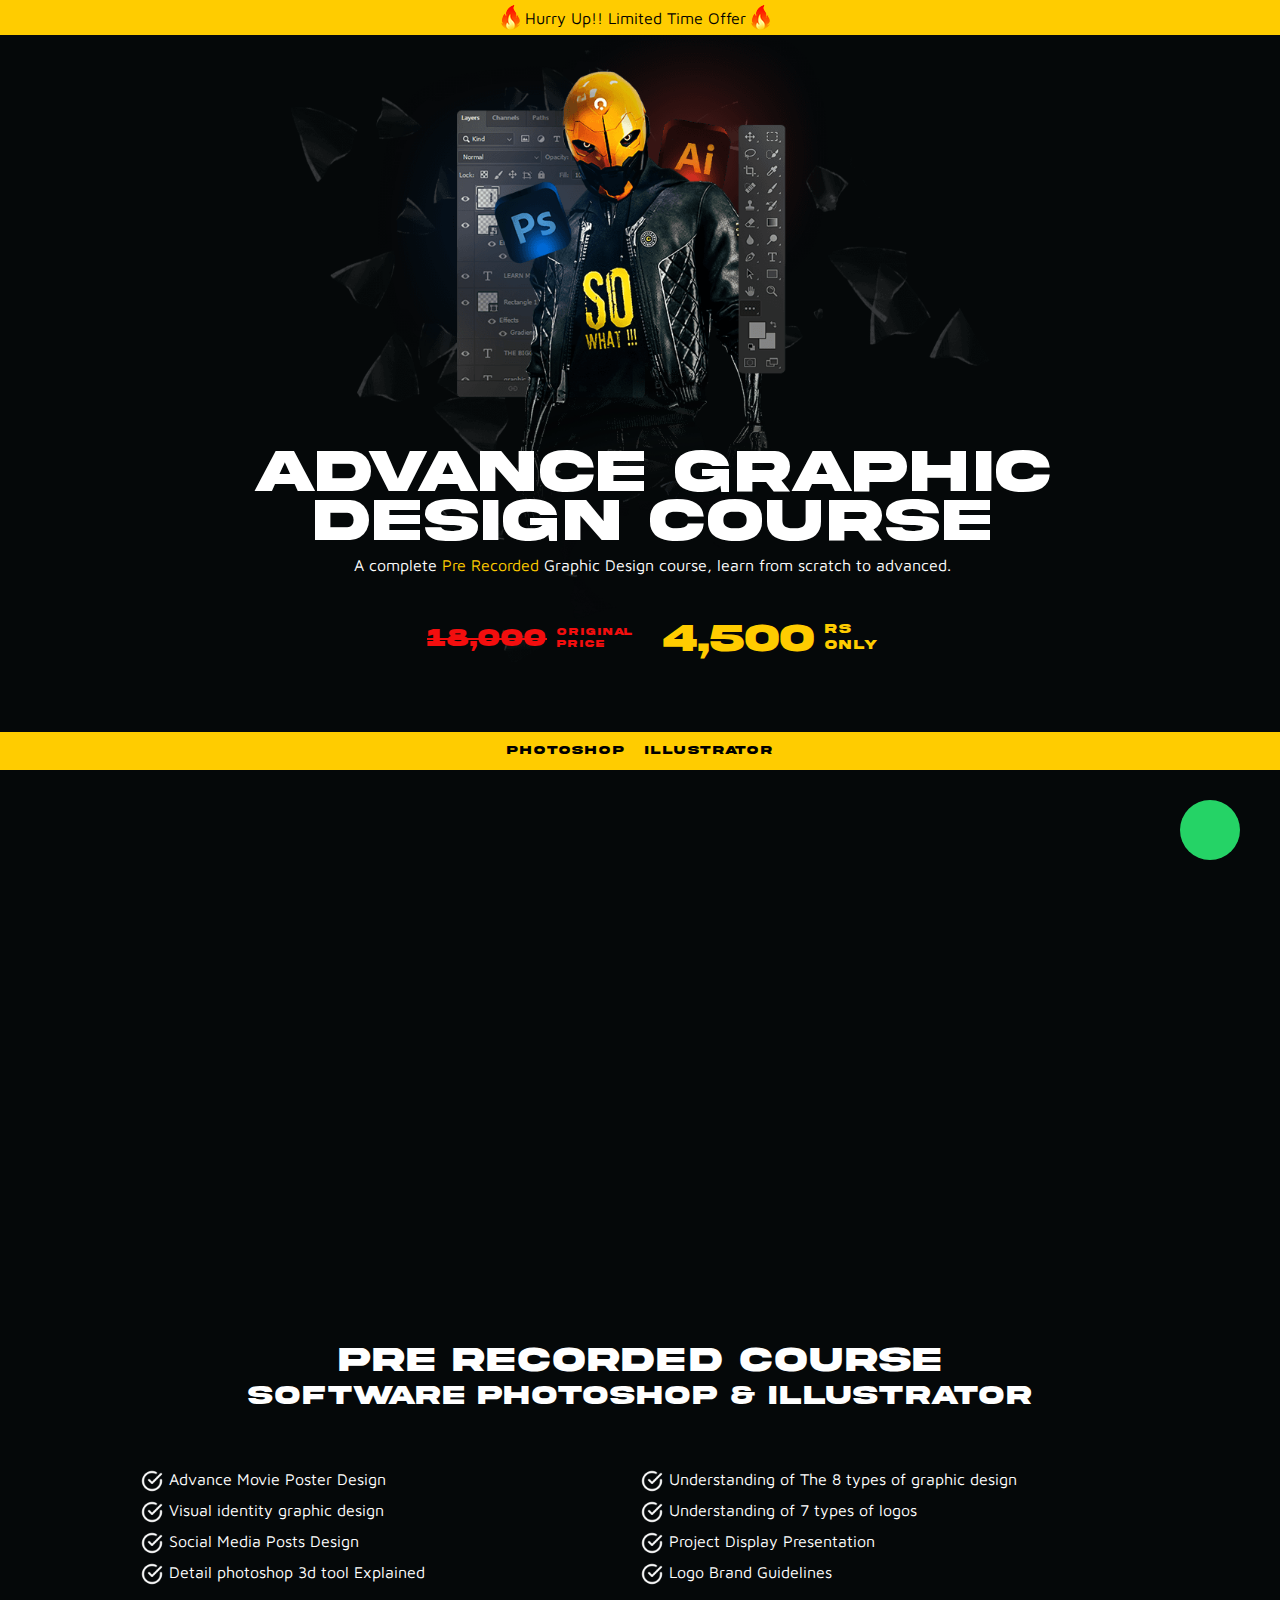
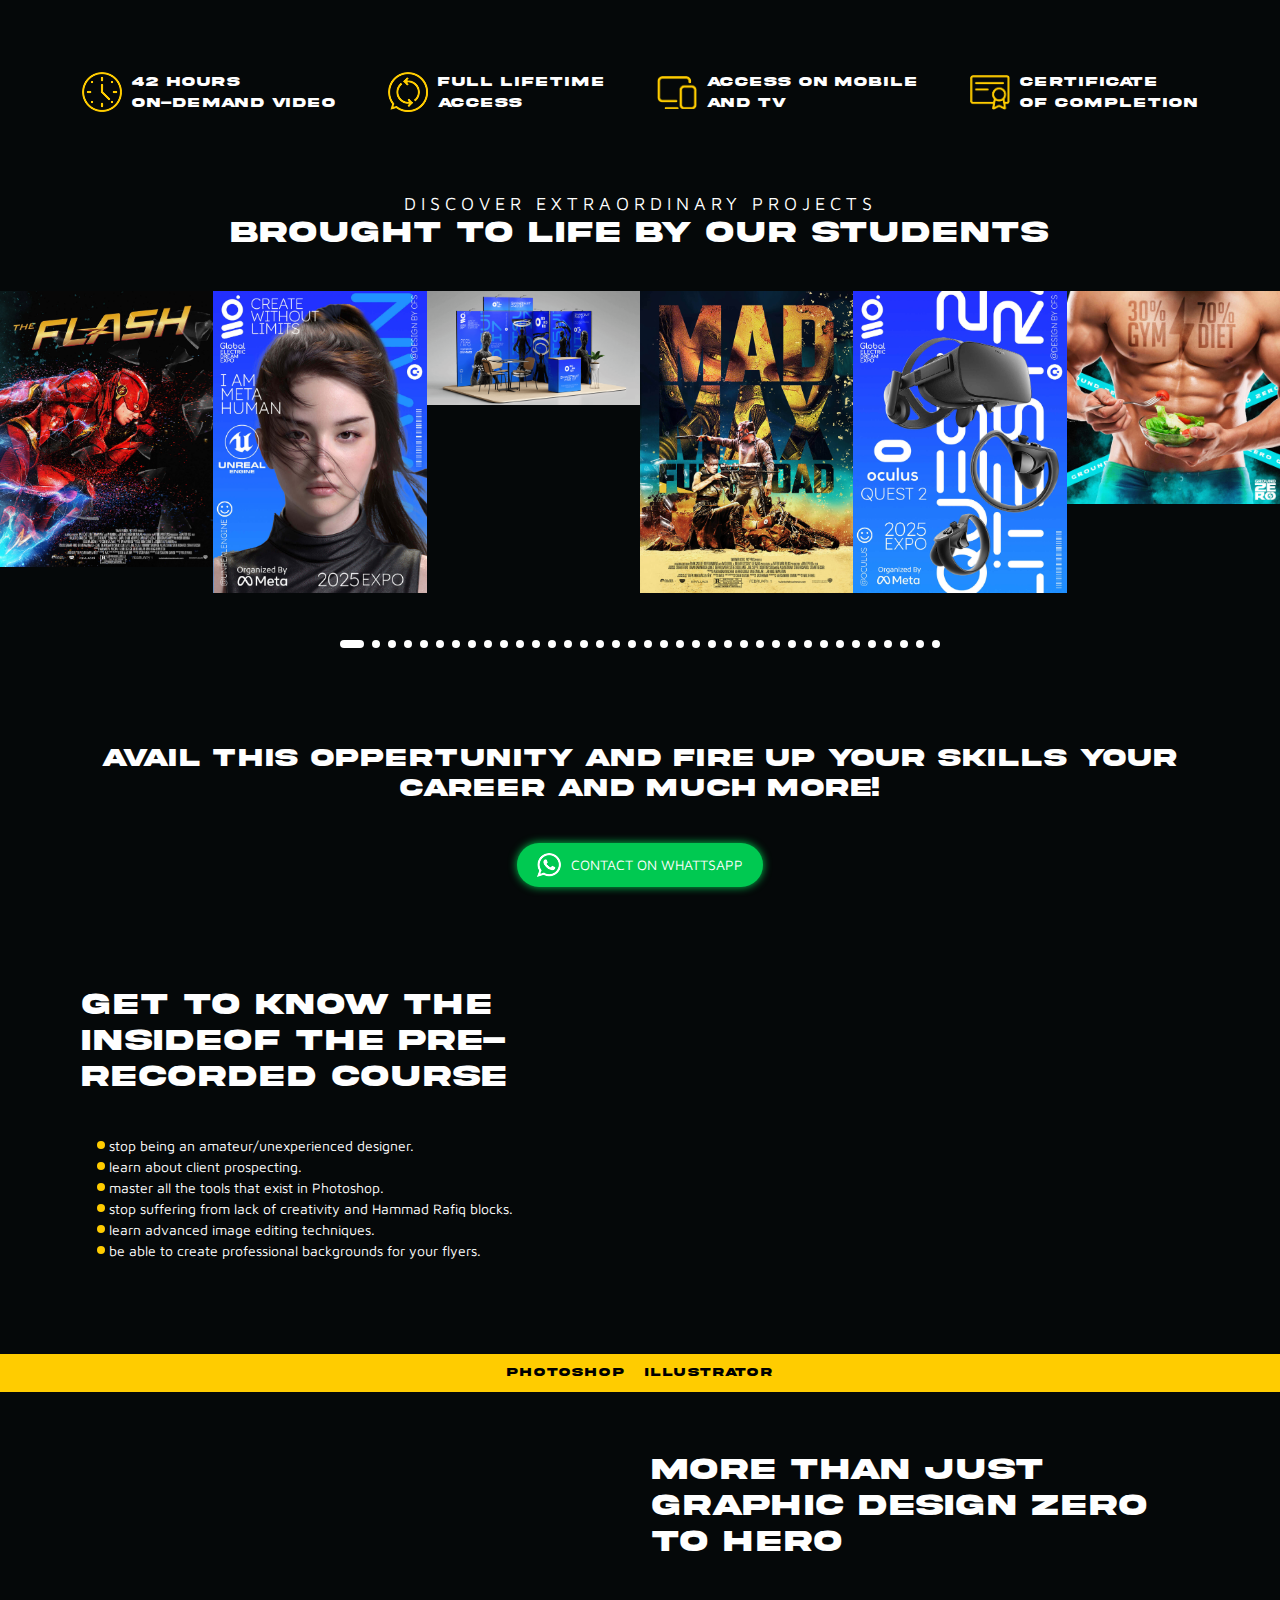
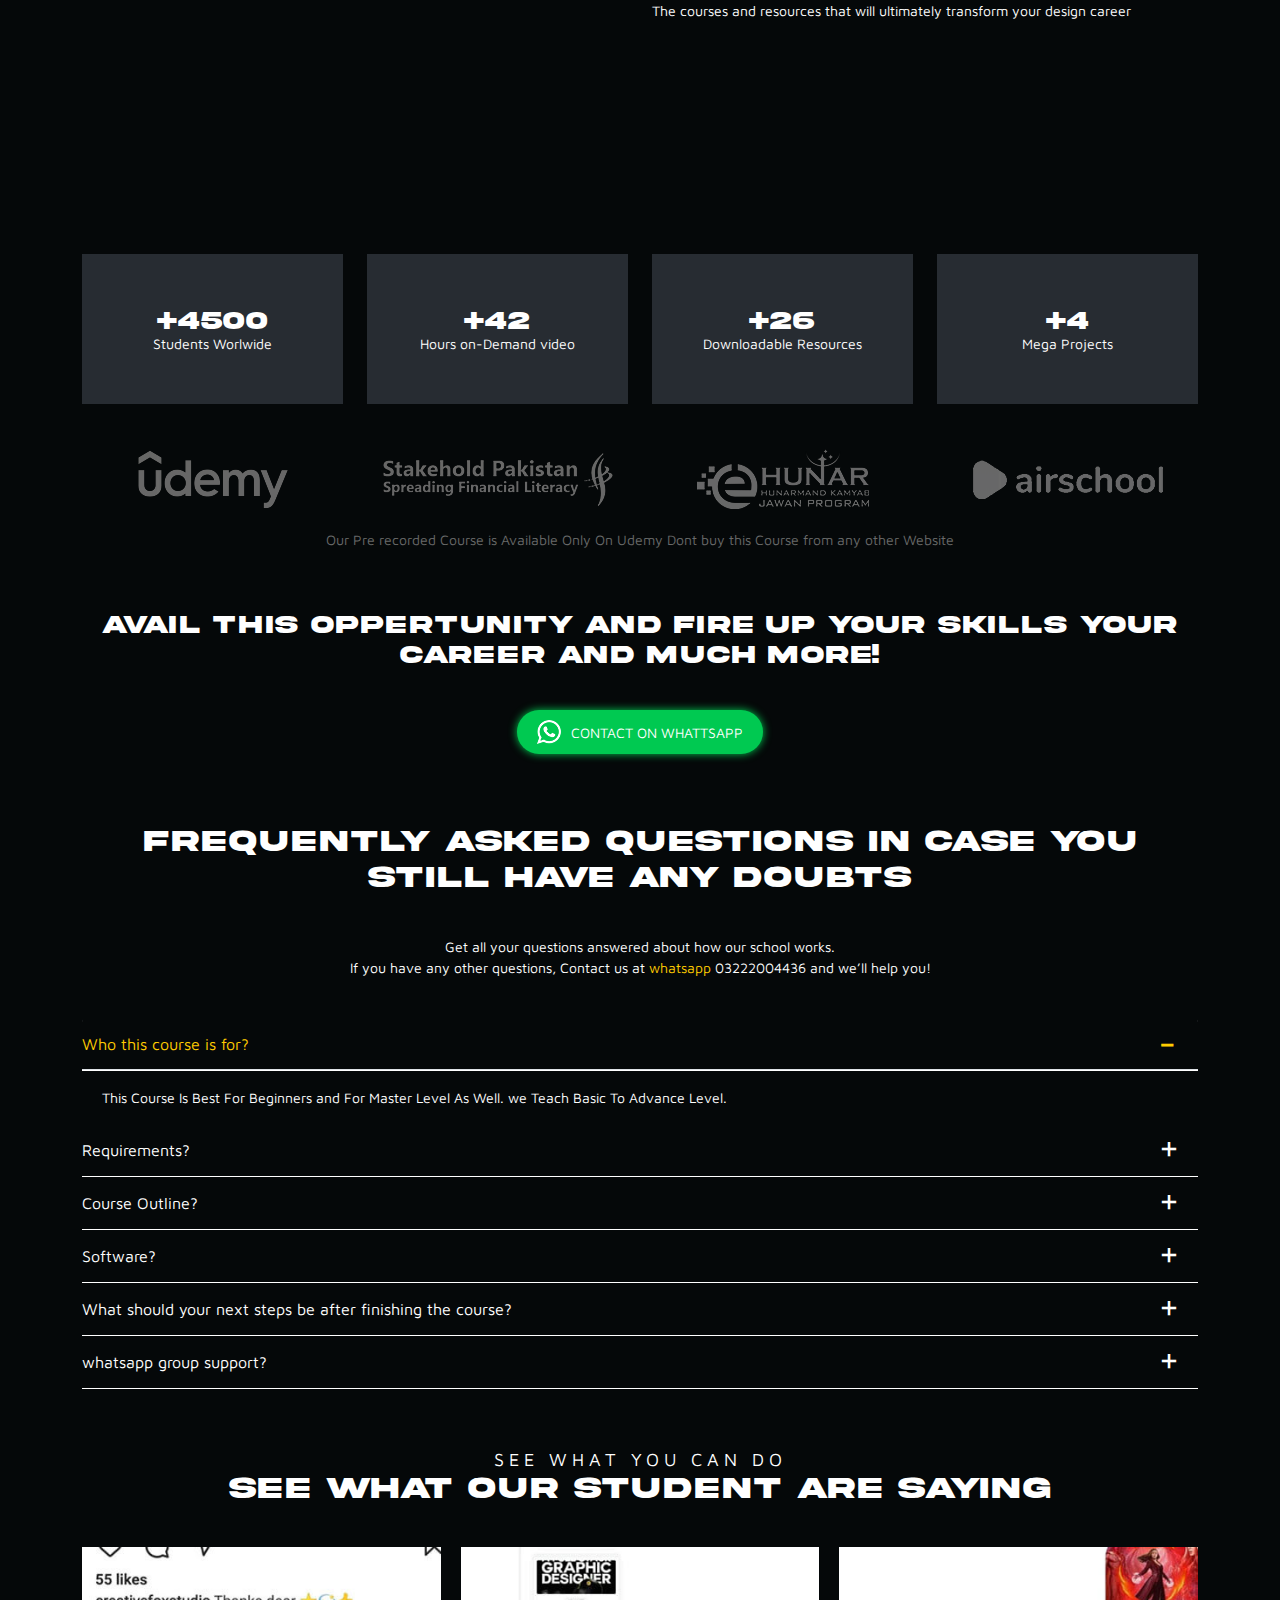
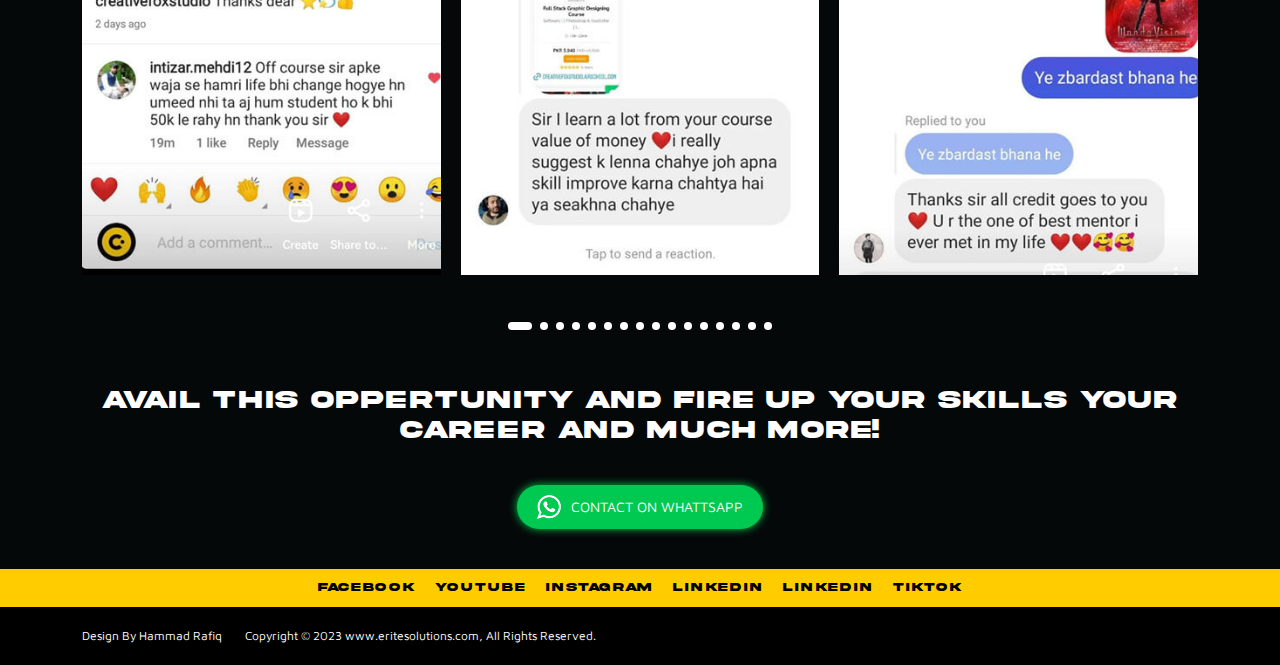
<file: yaseen/pre_ordered/index.html>
<!DOCTYPE html>
<html lang="en">
<head>
    <meta charset="utf-8">
    <meta
      name="viewport"
      content="width=device-width, initial-scale=1, shrink-to-fit=no">
    <link rel="icon" href="images/images.jpg" type="image/x-icon">
    <link rel="stylesheet" href="css/bootstrap.min.css" />
    <link
      rel="stylesheet"
      href="../../cdn.jsdelivr.net/npm/swiper%409/swiper-bundle.min.css"
    />
    <link rel="stylesheet" href="css/style.css" />
    <title>Hammad Rafiq</title>
  </head>

  <body>
      <a href="https://wa.me/923334688816" class="wa-float" target="_blank">
        <i class="fa fa-whatsapp wa-my-float"></i>
    </a>
    <section class="timer_wrepp">
      <div class="container">
        <div class="timer_row">
          <p>
            <img src="images/fire.png" alt="fire" />
            <span>Hurry Up!! Limited Time Offer</span>
            <img src="images/fire.png" alt="fire" />
          </p>
          <div class="timer_box">
            <div id="the-final-countdown">
              <div></div>
            </div>
          </div>
        </div>
      </div>
    </section>
    <section class="banner_wrepp">
      <div class="container position-relative">
        <div class="bannerimg">
          <img src="images/banner1.png" alt="Banner image" />
        </div>
        <div class="banner_text">
          <h1>Advance Graphic</h1>
          <h2>Design Course</h2>
          <p>
            A complete <span>Pre Recorded</span> Graphic Design course, learn
            from scratch to advanced.
          </p>
          <div class="pricebox">
            <h3>
              <span class="line">18,000</span>
              <span class="text">Original <br />Price</span>
            </h3>
            <h4>
              <span class="line">4,500</span>
              <span class="text">RS <br />only</span>
            </h4>
          </div>
        </div>
      </div>
    </section>
    <section class="softwere_wrepp">
      <div class="container">
        <ul>
          <li>Photoshop</li>
          <li>illustrator</li>
        </ul>
      </div>
    </section>
    <section class="pre_recorde">
      <div class="container">
        <div class="pre_img">
          <div class="col-md-9 col-12 m-auto">
            <div class="ratio ratio-16x9">
              <iframe
                src="https://www.youtube.com/embed/6acevDZsj7A"
                title="YouTube video"
                allowfullscreen
              ></iframe>
            </div>
          </div>
        </div>
        <h2>Pre Recorded Course</h2>
        <h3>Software Photoshop & Illustrator</h3>
        <div class="list_row">
          <ul>
            <li>
              <img src="images/check-circle.png" alt="image" /> Advance Movie
              Poster Design
            </li>
            <li>
              <img src="images/check-circle.png" alt="image" /> Visual identity
              graphic design
            </li>
            <li>
              <img src="images/check-circle.png" alt="image" /> Social Media
              Posts Design
            </li>
            <li>
              <img src="images/check-circle.png" alt="image" /> Detail photoshop
              3d tool Explained
            </li>
          </ul>
          <ul>
            <li>
              <img src="images/check-circle.png" alt="image" /> Understanding of
              The 8 types of graphic design
            </li>
            <li>
              <img src="images/check-circle.png" alt="image" /> Understanding of
              7 types of logos
            </li>
            <li>
              <img src="images/check-circle.png" alt="image" /> Project Display
              Presentation
            </li>
            <li>
              <img src="images/check-circle.png" alt="image" /> Logo Brand
              Guidelines
            </li>
          </ul>
        </div>
        <div class="service_row">
          <ul>
            <li>
              <img src="images/clock.png" alt="image" />
              <span>42 hours <br />on-demand video</span>
            </li>
            <li>
              <img src="images/chectbox.png" alt="image" />
              <span
                >Full lifetime<br />
                access</span
              >
            </li>
            <li>
              <img src="images/monitor.png" alt="image" />
              <span>Access on mobile <br />and TV</span>
            </li>
            <li>
              <img src="images/certificate.png" alt="image" />
              <span
                >Certificate<br />
                of completion</span
              >
            </li>
          </ul>
        </div>
      </div>
    </section>
    <section class="lifeby_wrepp">
      <h3>Discover extraordinary projects</h3>
      <h2>brought to life By our Students</h2>
      <div class="swiper mySwiper1">
        <div class="swiper-wrapper">
          <div class="swiper-slide">
            <img src="images/01.jpg" alt="slider" />
          </div>
          <div class="swiper-slide">
            <img src="images/02.jpg" alt="slider" />
          </div>
          <div class="swiper-slide">
            <img src="images/03.jpg" alt="slider" />
          </div>
          <div class="swiper-slide">
            <img src="images/04.jpg" alt="slider" />
          </div>
          <div class="swiper-slide">
            <img src="images/05.jpg" alt="slider" />
          </div>
          <div class="swiper-slide">
            <img src="images/06.jpg" alt="slider" />
          </div>
          <div class="swiper-slide">
            <img src="images/07.jpg" alt="slider" />
          </div>
          <div class="swiper-slide">
            <img src="images/08.jpg" alt="slider" />
          </div>
          <div class="swiper-slide">
            <img src="images/09.jpg" alt="slider" />
          </div>
          <div class="swiper-slide">
            <img src="images/10.jpg" alt="slider" />
          </div>
          <div class="swiper-slide">
            <img src="images/11.jpg" alt="slider" />
          </div>
          <div class="swiper-slide">
            <img src="images/12.jpg" alt="slider" />
          </div>
          <div class="swiper-slide">
            <img src="images/13.jpg" alt="slider" />
          </div>
          <div class="swiper-slide">
            <img src="images/14.jpg" alt="slider" />
          </div>
          <div class="swiper-slide">
            <img src="images/15.jpg" alt="slider" />
          </div>
          <div class="swiper-slide">
            <img src="images/16.jpg" alt="slider" />
          </div>
          <div class="swiper-slide">
            <img src="images/18.jpg" alt="slider" />
          </div>
          <div class="swiper-slide">
            <img src="images/19.jpg" alt="slider" />
          </div>
          <div class="swiper-slide">
            <img src="images/20.jpg" alt="slider" />
          </div>
          <div class="swiper-slide">
            <img src="images/21.jpg" alt="slider" />
          </div>
          <div class="swiper-slide">
            <img src="images/22.jpg" alt="slider" />
          </div>
          <div class="swiper-slide">
            <img src="images/23.jpg" alt="slider" />
          </div>
          <div class="swiper-slide">
            <img src="images/24.jpg" alt="slider" />
          </div>
          <div class="swiper-slide">
            <img src="images/25.jpg" alt="slider" />
          </div>
          <div class="swiper-slide">
            <img src="images/26.jpg" alt="slider" />
          </div>
          <div class="swiper-slide">
            <img src="images/27.jpg" alt="slider" />
          </div>
          <div class="swiper-slide">
            <img src="images/28.jpg" alt="slider" />
          </div>
          <div class="swiper-slide">
            <img src="images/29.jpg" alt="slider" />
          </div>
          <div class="swiper-slide">
            <img src="images/30.jpg" alt="slider" />
          </div>
          <div class="swiper-slide">
            <img src="images/31.jpg" alt="slider" />
          </div>
          <div class="swiper-slide">
            <img src="images/32.jpg" alt="slider" />
          </div>
          <div class="swiper-slide">
            <img src="images/33.jpg" alt="slider" />
          </div>
          <div class="swiper-slide">
            <img src="images/34.jpg" alt="slider" />
          </div>
          <div class="swiper-slide">
            <img src="images/35.jpg" alt="slider" />
          </div>
          <div class="swiper-slide">
            <img src="images/36.jpg" alt="slider" />
          </div>
          <div class="swiper-slide">
            <img src="images/37.jpg" alt="slider" />
          </div>
          <div class="swiper-slide">
            <img src="images/38.jpg" alt="slider" />
          </div>
        </div>
        <div class="swiper-pagination"></div>
      </div>
    </section>
    <section class="avail_wrepper">
      <div class="container">
        <h2>
          Avail this oppertunity and Fire Up your skills your Career and much
          more!
        </h2>
        <div class="whatsappbtn">
          <a href="https://wa.me/923222004436" target="_blank"
            ><img src="images/whatsapp.png" alt="" />contact on whattsapp</a
          >
        </div>
      </div>
    </section>
    <section class="getknow_wrepp">
      <div class="container">
        <div class="row">
          <div class="col-md-6">
            <h2>Get to know the insideof the Pre-recorded course</h2>
            <ul>
              <li>stop being an amateur/unexperienced designer.</li>
              <li>learn about client prospecting.</li>
              <li>master all the tools that exist in Photoshop.</li>
              <li>
                stop suffering from lack of creativity and Hammad Rafiq blocks.
              </li>
              <li>learn advanced image editing techniques.</li>
              <li>
                be able to create professional backgrounds for your flyers.
              </li>
            </ul>
          </div>
          <div class="col-md-6">
            <div class="get_img">
              <div class="ratio ratio-16x9">
                <iframe
                  src="https://www.youtube.com/embed/c2gVUIETYLg"
                  title="YouTube video"
                  allowfullscreen
                ></iframe>
              </div>
            </div>
          </div>
        </div>
      </div>
    </section>
    <section class="softwere_wrepp">
      <div class="container">
        <ul>
          <li>Photoshop</li>
          <li>illustrator</li>
        </ul>
      </div>
    </section>
    <section class="getknow_wrepp">
      <div class="container">
        <div class="row">
          <div class="col-md-6">
            <div class="get_img">
              <div class="ratio ratio-16x9">
                <iframe
                  src="https://www.youtube.com/embed/UzeYA2GJPXs"
                  title="YouTube video"
                  allowfullscreen
                ></iframe>
              </div>
            </div>
          </div>
          <div class="col-md-6">
            <h2>More than just graphic design Zero to hero</h2>
            <p>
              The courses and resources that will ultimately transform your
              design career
            </p>
          </div>
        </div>
      </div>
    </section>
    <section class="students_wrepp">
      <div class="container">
        <div class="row">
          <div class="col-lg-3 col-md-6">
            <div class="s_box1">
              <h2>+4500</h2>
              <h3>Students Worlwide</h3>
            </div>
          </div>
          <div class="col-lg-3 col-md-6">
            <div class="s_box1">
              <h2>+42</h2>
              <h3>Hours on-Demand video</h3>
            </div>
          </div>
          <div class="col-lg-3 col-md-6">
            <div class="s_box1">
              <h2>+26</h2>
              <h3>Downloadable Resources</h3>
            </div>
          </div>
          <div class="col-lg-3 col-md-6">
            <div class="s_box1">
              <h2>+4</h2>
              <h3>Mega Projects</h3>
            </div>
          </div>
        </div>
        <div class="logo_wrepp">
          <div class="row">
            <div class="col-lg-3 col-6 logs">
              <img src="images/logo1.png" alt="" />
            </div>
            <div class="col-lg-3 col-6 logs">
              <img src="images/logo2.png" alt="" />
            </div>
            <div class="col-lg-3 col-6 logs">
              <img src="images/logo3.png" alt="" />
            </div>
            <div class="col-lg-3 col-6 logs">
              <img src="images/logo4.png" alt="" />
            </div>
          </div>
        </div>
        <p>
          Our Pre recorded Course is Available Only On Udemy Dont buy this
          Course from any other Website
        </p>
      </div>
    </section>
    <section class="avail_wrepper pt-0">
      <div class="container">
        <h2>
          Avail this oppertunity and Fire Up your skills your Career and much
          more!
        </h2>
        <div class="whatsappbtn">
          <a href="https://wa.me/923222004436" target="_blank"
            ><img src="images/whatsapp.png" alt="" />contact on whattsapp</a
          >
        </div>
      </div>
    </section>
    <section class="faqs_wrepp">
      <div class="container">
        <h2>Frequently asked questions in case you still have any doubts</h2>
        <div class="text">
          Get all your questions answered about how our school works.<br />
          If you have any other questions, Contact us at
          <span>whatsapp</span> 03222004436 and we’ll help you!
        </div>
        <div class="accordion" id="accordionExample">
          <div class="accordion-item">
            <h3 class="accordion-header" id="headingOne">
              <button
                class="accordion-button"
                type="button"
                data-bs-toggle="collapse"
                data-bs-target="#collapseOne"
                aria-expanded="true"
                aria-controls="collapseOne"
              >
                Who this course is for?
              </button>
            </h3>
            <div
              id="collapseOne"
              class="accordion-collapse collapse show"
              aria-labelledby="headingOne"
              data-bs-parent="#accordionExample"
            >
              <div class="accordion-body">
                This Course Is Best For Beginners and For Master Level As Well.
                we Teach Basic To Advance Level.
              </div>
            </div>
          </div>
          <div class="accordion-item">
            <h3 class="accordion-header" id="headingTwo">
              <button
                class="accordion-button collapsed"
                type="button"
                data-bs-toggle="collapse"
                data-bs-target="#collapseTwo"
                aria-expanded="false"
                aria-controls="collapseTwo"
              >
                Requirements?
              </button>
            </h3>
            <div
              id="collapseTwo"
              class="accordion-collapse collapse"
              aria-labelledby="headingTwo"
              data-bs-parent="#accordionExample"
            >
              <div class="accordion-body">
                All you need Laptop or PC and little knowledge about how to use
                internet
              </div>
            </div>
          </div>
          <div class="accordion-item">
            <h3 class="accordion-header" id="headingThree">
              <button
                class="accordion-button collapsed"
                type="button"
                data-bs-toggle="collapse"
                data-bs-target="#collapseThree"
                aria-expanded="false"
                aria-controls="collapseThree"
              >
                Course Outline?
              </button>
            </h3>
            <div
              id="collapseThree"
              class="accordion-collapse collapse"
              aria-labelledby="headingThree"
              data-bs-parent="#accordionExample"
            >
              <div class="accordion-body">
                1: Basic Poster Design <br />2: Movie Poster Design <br />3:
                Social Media Posts Design <br />4: Motion Graphics [GIF]
                <br />5: Visual identity graphic design <br />6: Product Design
                <br />7: Corporate Branding <br />8: Understanding of 7 types of
                logos <br />9: Logo Design <br />10: Logo Brand Guidelines<br />
                11: Building Portfolio On Linkedin <br />12: Project Display
                Presentation
              </div>
            </div>
          </div>
          <div class="accordion-item">
            <h3 class="accordion-header" id="headingFour">
              <button
                class="accordion-button collapsed"
                type="button"
                data-bs-toggle="collapse"
                data-bs-target="#collapseFour"
                aria-expanded="false"
                aria-controls="collapseFour"
              >
                Software?
              </button>
            </h3>
            <div
              id="collapseFour"
              class="accordion-collapse collapse"
              aria-labelledby="headingFour"
              data-bs-parent="#accordionExample"
            >
              <div class="accordion-body">Photoshop & Illustrator</div>
            </div>
          </div>
          <div class="accordion-item">
            <h3 class="accordion-header" id="headingFive">
              <button
                class="accordion-button collapsed"
                type="button"
                data-bs-toggle="collapse"
                data-bs-target="#collapseFive"
                aria-expanded="false"
                aria-controls="collapseFive"
              >
                What should your next steps be after finishing the course?
              </button>
            </h3>
            <div
              id="collapseFive"
              class="accordion-collapse collapse"
              aria-labelledby="headingFive"
              data-bs-parent="#accordionExample"
            >
              <div class="accordion-body">
                After completing our Graphic Design Full-stack course. Our
                students will be able to earn 35 to 45k in the market without
                doing any internship.
              </div>
            </div>
          </div>
          <div class="accordion-item">
            <h3 class="accordion-header" id="headingSix">
              <button
                class="accordion-button collapsed"
                type="button"
                data-bs-toggle="collapse"
                data-bs-target="#collapseSix"
                aria-expanded="false"
                aria-controls="collapseSix"
              >
                whatsapp group support?
              </button>
            </h3>
            <div
              id="collapseSix"
              class="accordion-collapse collapse"
              aria-labelledby="headingSix"
              data-bs-parent="#accordionExample"
            >
              <div class="accordion-body">
                we Provide Full whatsapp Group Support where you can share your
                assignments and get feedback from our teachers
              </div>
            </div>
          </div>
        </div>
      </div>
    </section>
    <section class="lifeby_wrepp">
      <div class="container">
        <h3>See What You Can Do</h3>
        <h2>See What Our Student Are Saying</h2>
        <div class="swiper mySwiper2">
          <div class="swiper-wrapper">
            <div class="swiper-slide">
              <img class="w-100" src="images/reviews/1.jpg" alt="slider" />
            </div>
            <div class="swiper-slide">
              <img class="w-100" src="images/reviews/2.jpg" alt="slider" />
            </div>
            <div class="swiper-slide">
              <img class="w-100" src="images/reviews/3.jpg" alt="slider" />
            </div>
            <div class="swiper-slide">
              <img class="w-100" src="images/reviews/4.jpg" alt="slider" />
            </div>
            <div class="swiper-slide">
              <img class="w-100" src="images/reviews/5.jpg" alt="slider" />
            </div>
            <div class="swiper-slide">
              <img class="w-100" src="images/reviews/6.jpg" alt="slider" />
            </div>
            <div class="swiper-slide">
              <img class="w-100" src="images/reviews/7.jpg" alt="slider" />
            </div>
            <div class="swiper-slide">
              <img class="w-100" src="images/reviews/8.jpg" alt="slider" />
            </div>
            <div class="swiper-slide">
              <img class="w-100" src="images/reviews/9.jpg" alt="slider" />
            </div>
            <div class="swiper-slide">
              <img class="w-100" src="images/reviews/10.jpg" alt="slider" />
            </div>
            <div class="swiper-slide">
              <img class="w-100" src="images/reviews/11.jpg" alt="slider" />
            </div>
            <div class="swiper-slide">
              <img class="w-100" src="images/reviews/12.jpg" alt="slider" />
            </div>
            <div class="swiper-slide">
              <img class="w-100" src="images/reviews/13.jpg" alt="slider" />
            </div>
            <div class="swiper-slide">
              <img class="w-100" src="images/reviews/14.jpg" alt="slider" />
            </div>
            <div class="swiper-slide">
              <img class="w-100" src="images/reviews/15.jpg" alt="slider" />
            </div>
            <div class="swiper-slide">
              <img class="w-100" src="images/reviews/16.jpg" alt="slider" />
            </div>
          </div>
          <div class="swiper-pagination"></div>
        </div>
      </div>
    </section>
    <section class="avail_wrepper pt-0">
      <div class="container">
        <h2>
          Avail this oppertunity and Fire Up your skills your Career and much
          more!
        </h2>
        <div class="whatsappbtn">
          <a href="https://wa.me/923222004436" target="_blank"
            ><img src="images/whatsapp.png" alt="" />contact on whattsapp</a
          >
        </div>
      </div>
    </section>
    <section class="softwere_wrepp">
      <div class="container">
        <ul>
          <li>Facebook</li>
          <li>Youtube</li>
          <li>Instagram</li>
          <li>Linkedin</li>
          <li>Linkedin</li>
          <li>TikTok</li>
        </ul>
      </div>
    </section>
    <footer>
      <div class="container">
        <p>
          Design By Hammad Rafiq
          <span
            >Copyright © 2023 www.eritesolutions.com, All Rights Reserved.
          </span>
        </p>
      </div>
    </footer>
    <script src="../../cdnjs.cloudflare.com/ajax/libs/jquery/3.1.0/jquery.min.js"></script>
    <script src="js/jquery-3.5.1.slim.min.html"></script>
    <script src="js/bootstrap.bundle.min.js"></script>
    <script src="js/custom.js"></script>
    <script src="../../cdn.jsdelivr.net/npm/swiper%409/swiper-bundle.min.js"></script>
    <script src="../../kit.fontawesome.com/f36598fa78.js" crossorigin="anonymous"></script>
    <script>
      var swiper = new Swiper(".mySwiper1", {
        slidesPerView: 6,
        spaceBetween: 0,
        autoplay: true,
        loop: true,
        pagination: {
          el: ".swiper-pagination",
          clickable: true,
        },
        breakpoints: {
          // when window width is >= 320px
          320: {
            slidesPerView: 2,
            spaceBetween: 0,
          },
          // when window width is >= 480px
          480: {
            slidesPerView: 4,
            spaceBetween: 0,
          },
          // when window width is >= 640px
          991: {
            slidesPerView: 6,
            spaceBetween: 0,
          },
        },
      });
      var swiper = new Swiper(".mySwiper2", {
        slidesPerView: 3,
        spaceBetween: 20,
        autoplay: true,
        loop: true,
        pagination: {
          el: ".swiper-pagination",
          clickable: true,
        },
        breakpoints: {
          // when window width is >= 320px
          320: {
            slidesPerView: 1,
            spaceBetween: 10,
          },
          // when window width is >= 480px
          480: {
            slidesPerView: 2,
            spaceBetween: 10,
          },
          // when window width is >= 640px
          991: {
            slidesPerView: 3,
            spaceBetween: 20,
          },
        },
      });
    </script>
  </body>
</html>
</file>
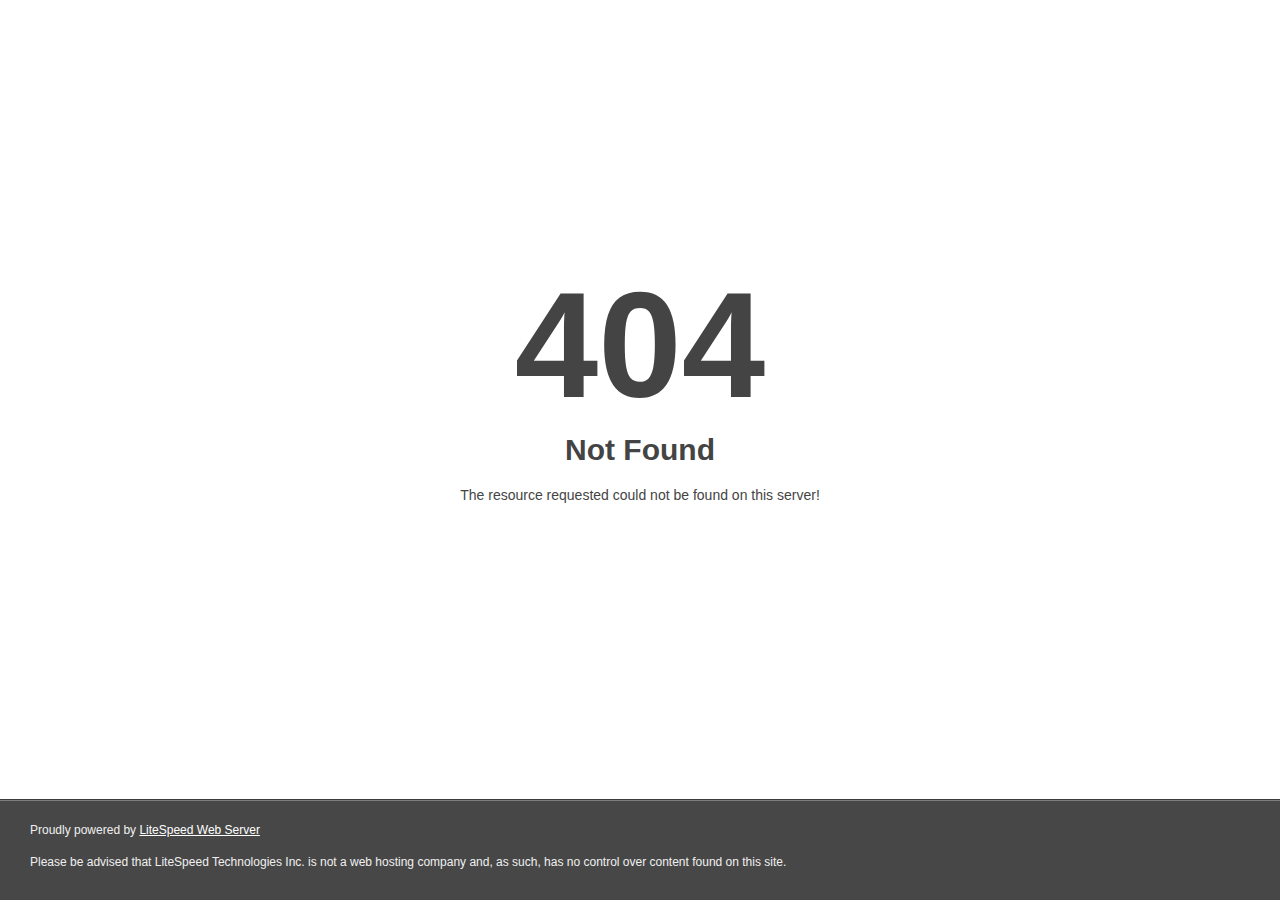
<file: yaseen/pre_ordered/js/jquery-3.5.1.slim.min.html>
<!DOCTYPE html>
<html style="height:100%">
<head>
<meta name="viewport" content="width=device-width, initial-scale=1, shrink-to-fit=no" />
<title> 404 Not Found
</title></head>
<body style="color: #444; margin:0;font: normal 14px/20px Arial, Helvetica, sans-serif; height:100%; background-color: #fff;">
<div style="height:auto; min-height:100%; ">     <div style="text-align: center; width:800px; margin-left: -400px; position:absolute; top: 30%; left:50%;">
        <h1 style="margin:0; font-size:150px; line-height:150px; font-weight:bold;">404</h1>
<h2 style="margin-top:20px;font-size: 30px;">Not Found
</h2>
<p>The resource requested could not be found on this server!</p>
</div></div><div style="color:#f0f0f0; font-size:12px;margin:auto;padding:0px 30px 0px 30px;position:relative;clear:both;height:100px;margin-top:-101px;background-color:#474747;border-top: 1px solid rgba(0,0,0,0.15);box-shadow: 0 1px 0 rgba(255, 255, 255, 0.3) inset;">
<br>Proudly powered by  <a style="color:#fff;" href="http://www.litespeedtech.com/error-page">LiteSpeed Web Server</a><p>Please be advised that LiteSpeed Technologies Inc. is not a web hosting company and, as such, has no control over content found on this site.</p></div></body></html>
</file>
<file: yaseen/pre_ordered/css/style.css>
html {
        scroll-behavior: smooth;
    }
    
    body {
        background: #050809;
        font-family: 'Maven Pro';
        color: #fff;
        font-size: 18px;
    }
    
    @font-face {
        font-family: 'Couture';
        src: url('../fonts/Couture-Bold.eot');
        src: url('../fonts/Couture-Boldd41d.eot?#iefix') format('embedded-opentype'), url('../fonts/Couture-Bold.woff2') format('woff2'), url('../fonts/Couture-Bold.woff') format('woff'), url('../fonts/Couture-Bold.ttf') format('truetype'), url('../fonts/Couture-Bold.svg#Couture-Bold') format('svg');
        font-weight: bold;
        font-style: normal;
        font-display: swap;
    }
    
    @font-face {
        font-family: 'Akira Expanded';
        src: url('../fonts/AkiraExpanded-SuperBold.eot');
        src: url('../fonts/AkiraExpanded-SuperBoldd41d.eot?#iefix') format('embedded-opentype'), url('../fonts/AkiraExpanded-SuperBold.woff2') format('woff2'), url('../fonts/AkiraExpanded-SuperBold.woff') format('woff'), url('../fonts/AkiraExpanded-SuperBold.ttf') format('truetype'), url('../fonts/AkiraExpanded-SuperBold.svg#AkiraExpanded-SuperBold') format('svg');
        font-weight: bold;
        font-style: normal;
        font-display: swap;
    }
    
    @font-face {
        font-family: 'Maven Pro';
        src: url('../fonts/MavenPro-Regular.eot');
        src: url('../fonts/MavenPro-Regulard41d.eot?#iefix') format('embedded-opentype'), url('../fonts/MavenPro-Regular.woff2') format('woff2'), url('../fonts/MavenPro-Regular.woff') format('woff'), url('../fonts/MavenPro-Regular.ttf') format('truetype'), url('../fonts/MavenPro-Regular.svg#MavenPro-Regular') format('svg');
        font-weight: normal;
        font-style: normal;
        font-display: swap;
    }
    
    a.active,
    a:focus,
    button:focus,
    button.active {
        outline: none;
    }
    
    a {
        text-decoration: none;
    }
    
    .btn:focus {
        box-shadow: none !important;
    }
    
    a:focus,
    a:hover,
    a:active {
        outline: 0;
        box-shadow: none;
    }
    
    a:focus,
    a:hover {
        text-decoration: none;
    }
    
    h1,
    h2,
    h3,
    h4,
    h5,
    h6 {
        margin-bottom: 0;
    }
    
    a {
        text-decoration: none;
        transition: all .5s ease-in-out;
    }
    
    a:hover {
        text-decoration: none;
    }
    
    ul,
    ol {
        margin: 0;
        padding: 0;
        list-style: none;
    }
    
    ul li {
        list-style: none;
    }
    
    p {
        margin: 0;
    }
    
    img {
        max-width: 100%;
    }
    
    input:focus,
    select:focus,
    textarea:focus {
        outline: none;
    }
    
    .timer_wrepp {
        padding: 5px 0px;
        background-color: #ffcc00;
        z-index: 9;
        position: relative;
    }
    
    .timer_wrepp .timer_row {
        display: flex;
        align-items: center;
        justify-content: center;
    }
    
    .timer_wrepp .timer_row p {
        display: flex;
        align-items: center;
        margin-right: 10px;
        justify-content: center;
    }
    
    .timer_wrepp .timer_row p span {
        display: inline-block;
        margin: 0px 5px;
        font-size: 16px;
        color: #000;
    }
    
    #the-final-countdown div {
        display: flex;
        align-items: center;
        justify-content: center;
        text-align: center;
    }
    
    #the-final-countdown span {
        background: #000;
        border-radius: 10px;
        margin: 0px 5px;
        padding: 8px 10px;
        display: block;
        font-size: 18px;
        font-weight: bold;
        font-family: 'Akira Expanded';
        line-height: normal;
    }
    
    #the-final-countdown span Strong {
        font-family: 'Maven Pro';
        font-size: 14px;
        display: block;
        font-weight: normal;
        text-transform: uppercase;
    }
    
    .banner_wrepp {
        padding: 10px 0px 70px;
    }
    
    .banner_wrepp .bannerimg {
        text-align: center;
    }
    
    .banner_wrepp .bannerimg img {
        display: flex;
        max-width: 700px;
        margin: auto;
        margin-top: auto;
        margin-top: -100px;
        width: 100%;
    }
    
    .banner_wrepp .banner_text {
        text-align: center;
        position: absolute;
        width: 100%;
        bottom: 0;
    }
    
    .banner_wrepp .banner_text h1 {
        font-family: 'Akira Expanded';
        color: white;
        line-height: normal;
        margin-bottom: -20px;
        font-size: 60px;
    }
    
    
    .banner_wrepp .banner_text h2 {
        line-height: normal;
        font-size: 60px;
        color: white;
        font-family: 'Akira Expanded';
    }
    
    .banner_wrepp .banner_text p {
        color: #fff;
        font-size: 16px;
        line-height: normal;
    }
    
    .banner_wrepp .banner_text p span {
        color: #ffcc00;
    }
    
    .pricebox {
        display: flex;
        align-items: center;
        justify-content: center;
        margin-top: 40px;
        text-align: left;
        font-family: 'Akira Expanded';
    }
    
    .pricebox h3 {
        display: flex;
        color: #f30e0e;
        align-items: center;
        margin: 0px 10px;
    }
    
    .pricebox h3 .line {
        font-size: 25px;
        margin: 0px 5px;
        text-decoration: line-through;
    }
    
    .pricebox h3 .text {
        font-size: 10px;
        margin: 0px 5px;
    }
    
    .pricebox h4 {
        display: flex;
        color: #ffcc00;
        align-items: center;
        margin: 0px 10px;
    }
    
    .pricebox h4 .line {
        font-size: 40px;
        margin: 0px 5px;
    }
    
    .pricebox h4 .text {
        font-size: 13px;
        margin: 0px 5px;
    }
    
    .softwere_wrepp {
        padding: 10px 0px;
        background-color: #ffcc00;
    }
    
    .softwere_wrepp ul {
        display: flex;
        flex-wrap: wrap;
        align-items: center;
        justify-content: center;
    }
    
    .softwere_wrepp ul li {
        font-family: 'Akira Expanded';
        color: #000;
        font-size: 12px;
        margin: 0px 10px;
    }
    
    .pre_recorde {
        padding: 50px 0px;
    }
    
    .pre_recorde .pre_img {
        text-align: center;
        margin-bottom: 50px;
    }
    
    .pre_recorde h2 {
        font-family: 'Akira Expanded';
        font-size: 35px;
        line-height: normal;
        text-align: center;
    }
    
    .pre_recorde h3 {
        font-family: 'Akira Expanded';
        font-size: 27px;
        line-height: normal;
        text-align: center;
        margin-bottom: 30px;
    }
    
    .pre_recorde .list_row {
        display: flex;
        flex-wrap: wrap;
        margin: 50px auto 80px;
        max-width: 1000px;
    }
    
    .pre_recorde .list_row ul {
        flex: 0 0 50%;
    }
    
    .pre_recorde .list_row ul li {
        color: #fff;
        margin: 5px 0px;
        font-size: 16px;
    }
    
    .pre_recorde .list_row ul li img {
        width: 24px;
    }
    
    .service_row ul {
        display: flex;
        justify-content: space-between;
    }
    
    .service_row ul li {
        display: flex;
        align-items: center;
        font-family: 'Akira Expanded';
        color: #fff;
        font-size: 14px;
    }
    
    .service_row ul li img {
        width: 40px;
    }
    
    .service_row ul li span {
        width: calc(100% - 40px);
        padding-left: 10px;
    }
    
    .lifeby_wrepp {
        padding: 30px 0px 40px;
        text-align: center;
    }
    
    .lifeby_wrepp h3 {
        font-size: 18px;
        text-transform: uppercase;
        padding: 0px 15px;
        letter-spacing: 5px;
    }
    
    .lifeby_wrepp h2 {
        font-size: 30px;
        font-family: 'Akira Expanded';
        padding: 0px 15px;
        text-transform: uppercase;
        margin-bottom: 40px;
    }
    
    .lifeby_wrepp .swiper-slide {
        display: flex;
        align-items: end;
    }
    
    .lifeby_wrepp .swiper {
        padding-bottom: 70px;
    }
    
    .lifeby_wrepp .swiper-pagination-bullet {
        background: #fff;
        opacity: 1;
    }
    
    .lifeby_wrepp .swiper-pagination-bullet-active {
        background: #fff;
        width: 24px;
        border-radius: 4px;
    }
    
    .avail_wrepper {
        padding: 40px 0px;
    }
    
    .avail_wrepper h2 {
        font-size: 25px;
        font-family: 'Akira Expanded';
        margin-bottom: 40px;
        padding: 0px 15px;
        text-transform: uppercase;
        text-align: center;
    }
    
    .avail_wrepper .whatsappbtn {
        display: flex;
        align-items: center;
        justify-content: center;
    }
    
    .avail_wrepper .whatsappbtn a {
        display: flex;
        align-items: center;
        justify-content: center;
        text-transform: uppercase;
        border-radius: 32px;
        font-size: 14px;
        background-color: #00c951;
        box-shadow: 0px 0px 9px 0px #00c951;
        padding: 10px 20px;
        color: #fff;
    }
    
    .avail_wrepper .whatsappbtn a img {
        margin-right: 10px;
    }
    
    .avail_wrepper .whatsappbtn a:hover {
        background-color: #069e43;
    }
    
    .getknow_wrepp {
        padding: 60px 0px;
    }
    
    .getknow_wrepp h2 {
        font-size: 30px;
        font-family: 'Akira Expanded';
        margin-bottom: 40px;
        text-transform: uppercase;
    }
    
    .getknow_wrepp ul {
        padding-left: 15px;
    }
    
    .getknow_wrepp ul li {
        position: relative;
        font-size: 14px;
        padding-left: 12px;
        list-style-position: inside;
    }
    
    .getknow_wrepp ul li:after {
        content: "";
        position: absolute;
        left: 0;
        border-radius: 100%;
        background-color: #ffcc00;
        width: 8px;
        height: 8px;
        top: 50%;
        transform: translateY(-50%);
    }
    
    .getknow_wrepp p {
        position: relative;
        font-size: 14px;
    }
    
    .students_wrepp {
        padding: 20px 0px 60px;
    }
    
    .students_wrepp .s_box1 {
        background-color: #272c32;
        padding: 20px;
        display: flex;
        align-items: center;
        justify-content: center;
        flex-direction: column;
        text-align: center;
        min-height: 150px;
        margin: 15px 0px;
    }
    
    .students_wrepp .s_box1 h2 {
        font-size: 25px;
        font-family: 'Akira Expanded';
    }
    
    .students_wrepp .s_box1 h3 {
        font-size: 14px;
    }
    
    .logo_wrepp {
        text-align: center;
        margin-top: 30px;
    }
    
    .logo_wrepp .logs {
        display: flex;
        align-items: center;
        justify-content: center;
    }
    
    .students_wrepp p {
        font-size: 14px;
        margin-top: 20px;
        text-align: center;
        color: #696a6a;
    }
    
    .faqs_wrepp {
        padding: 30px 0px;
    }
    
    .faqs_wrepp h2 {
        font-size: 30px;
        font-family: 'Akira Expanded';
        margin-bottom: 40px;
        text-align: center;
        text-transform: uppercase;
    }
    
    .faqs_wrepp .text {
        font-size: 14px;
        margin-top: 20px;
        text-align: center;
        color: #fff;
    }
    
    .faqs_wrepp .text span {
        color: #ffcc00;
    }
    
    .faqs_wrepp .accordion {
        margin-top: 40px;
        border-radius: 0px;
    }
    
    .faqs_wrepp .accordion-button {
        background: none;
        padding-left: 0;
        border-bottom: 1px solid #fff;
        color: #fff;
        opacity: 1;
    }
    
    .faqs_wrepp .accordion-item {
        color: #fff;
        background-color: transparent;
        border: none;
        border-radius: 0;
        border-top-left-radius: 0px;
        border-top-right-radius: 0px;
    }
    
    .faqs_wrepp .accordion-button:not(.collapsed) {
        color: #ffcc00;
        transform: inherit;
        border-bottom: 1px solid #fff;
    }
    
    .faqs_wrepp .accordion-button::after {
        content: "+";
        background-image: none;
        background-repeat: no-repeat;
        font-size: 40px;
        position: relative;
        top: -18px;
    }
    
    .faqs_wrepp .accordion-button:not(.collapsed)::after {
        background-image: none;
        font-size: 40px;
        content: "-";
        transform: inherit;
        top: -16px;
        position: relative;
    }
    
    .faqs_wrepp .accordion-button:focus {
        box-shadow: none;
    }
    
    .faqs_wrepp .accordion-body {
        font-size: 14px;
    }
    
    .faqs_wrepp .accordion-item:last-of-type .accordion-button.collapsed {
        border-radius: 0px;
    }
    
    footer {
        padding: 20px 0px;
        background: #000000;
    }
    
    footer p {
        font-size: 12px;
    }
    
    footer p span {
        margin-left: 20px;
    }
    
    .students_wrepp .s_box1:hover {
        background: #fc0;
    }
    .wa-float {
  position: fixed;
  width: 60px;
  height: 60px;
  bottom: 40px;
  right: 40px;
  background-color: #25d366;
  color: #FFF;
  border-radius: 50px;
  text-align: center;
  font-size: 30px;
  z-index: 100;
  display: flex;
align-items: center;
justify-content: center;
}
    @media(max-width:991.98px) {
        .service_row ul {
            flex-wrap: wrap;
        }
        .service_row ul li {
            flex: 0 0 50%;
            margin: 10px 0px;
        }
        .banner_wrepp .banner_text h1 {
            font-size: 45px;
        }
        .pre_recorde .list_row {
            margin: 50px auto 40px;
        }
    }
    
    @media(max-width:767.98px) {
        .banner_wrepp .banner_text h2 {
            font-size: 35px;
        }
        .banner_wrepp .banner_text h1 {
            font-size: 30px;
            margin-bottom: -5px;
        }
        .banner_wrepp .banner_text p {
            font-size: 14px;
        }
        .pre_recorde h2 {
            font-size: 25px;
        }
        .pre_recorde h3 {
            font-size: 20px;
        }
        .pre_recorde .list_row {
            margin: 20px auto 40px;
        }
        .avail_wrepper {
            padding: 20px 0px;
        }
        .getknow_wrepp {
            padding: 40px 0px;
        }
        .getknow_wrepp h2 {
            font-size: 25px;
            margin-bottom: 20px;
        }
        .getknow_wrepp ul {
            margin-bottom: 30px;
        }
        .get_img {
            margin-bottom: 30px;
        }
        .faqs_wrepp h2 {
            font-size: 25px;
            margin-bottom: 20px;
        }
        .lifeby_wrepp h2 {
            font-size: 25px;
            margin-bottom: 20px;
        }
    }
    
    @media(max-width:575.98px) {
        .timer_wrepp .timer_row {
            flex-direction: column;
        }
        #the-final-countdown {
            margin-top: 5px;
        }
        #the-final-countdown div span strong {
            font-size: 12px;
        }
        #the-final-countdown div span {
            padding: 5px;
            border-radius: 5px;
            margin: 0px 2px;
            font-size: 12px;
        }
        .banner_wrepp .banner_text {
            width: 100%;
            position: relative;
            bottom: 0;
            margin-top: -100px;
        }
        .banner_wrepp .bannerimg img {
            margin-top: -50px;
        }
        .pricebox {
            flex-direction: column;
        }
        .pre_recorde .list_row ul {
            flex: auto;
        }
        .service_row ul li {
            flex: auto;
            margin: 10px 0px;
        }
        .service_row ul li {
            flex: 0 0 100%;
            margin: 10px 0px;
            flex-direction: column;
            text-align: center;
        }
        .service_row ul li img {
            margin-bottom: 5px;
        }
        .pre_recorde {
            padding: 50px 0px 20px;
        }
    }
</file>
